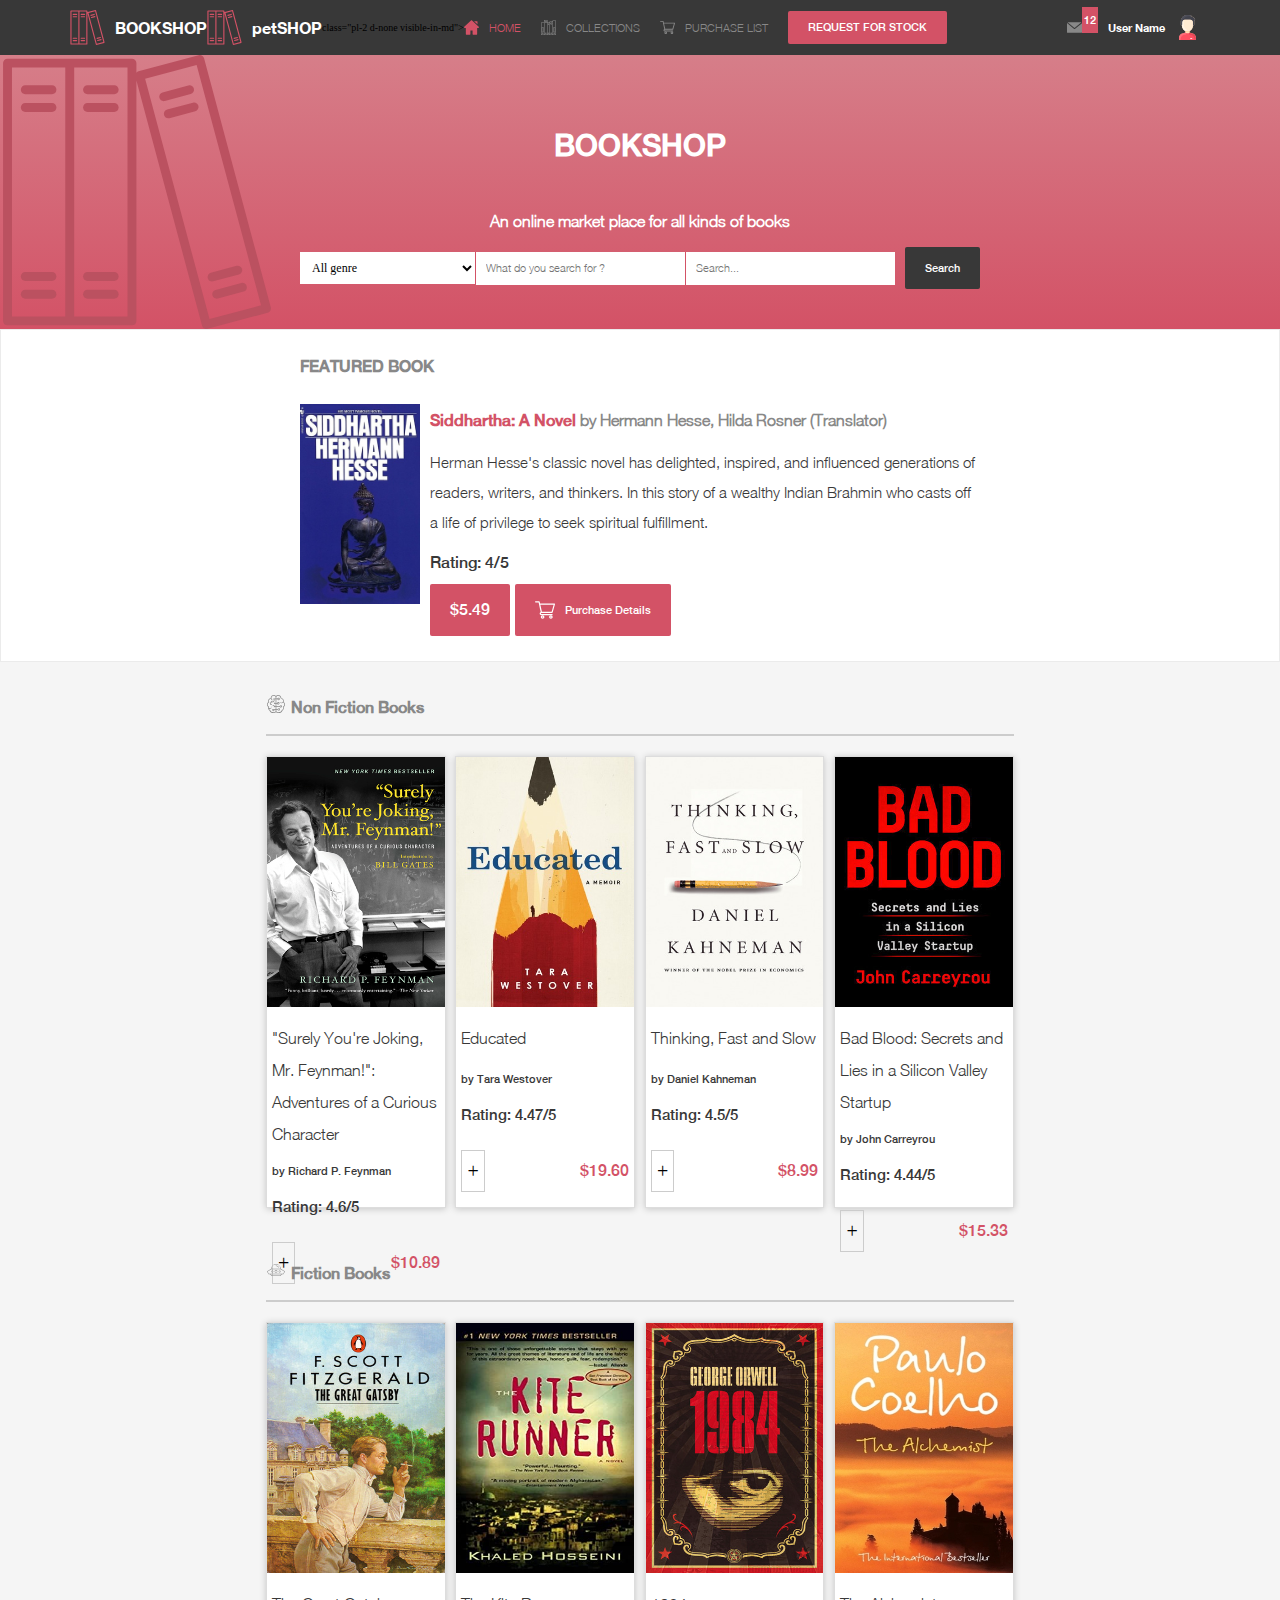
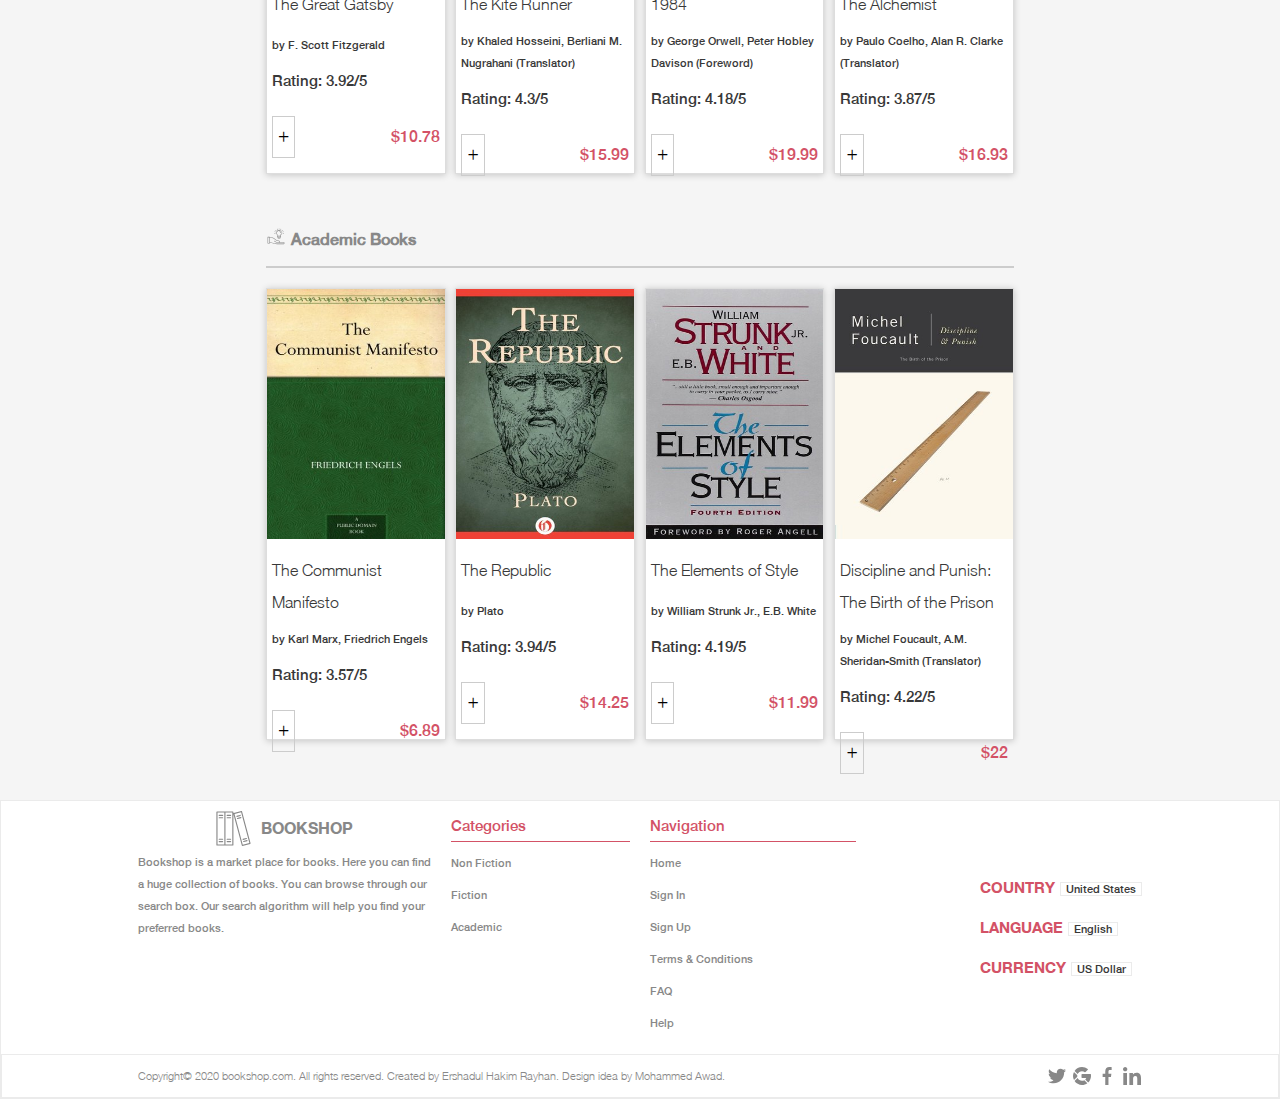
<file: index.html>
<!DOCTYPE html>
<html lang="en">

<head>
    <meta charset="UTF-8">
    <meta name="viewport" content="width=device-width, initial-scale=1.0">
    <title>Flipkart</title>
    <link rel="stylesheet" href="css/normalize.css">
    <link rel="stylesheet" href="css/style.css">
</head>

<body>
    <header>
        <nav class="bg-color-3 d-flex justify-around p-1">
            <ul class="list-style-none d-flex align-center justify-center">
                <li>
                    <a href="/index.html" class="image-highlight">
                        <img src="./assets/images/book.svg" alt="bookshop-logo">
                        <span class="color-white font-style-3 font-size-md pl-1">BOOKSHOP</span>
                    </a>
                </li>
                <li>
                    <a href="/index.html" class="image-highlight">
                        <img src="./assets/images/book.svg" alt="bookshop-logo">
                        <span class="color-white font-style-3 font-size-md pl-1">petSHOP</span>
                    </a>
                </li>
                </li> class="pl-2 d-none visible-in-md">
                    <a href="index.html">
                        <img src="./assets/images/home-run.svg" alt="home-logo" class="navbar-icon">
                        <span class="color-1 font-style-1 font-size-sm pl-1 white-highlight">HOME</span>
                    </a>
                </li>
                <li class="pl-2 d-none visible-in-md">
                    <a href="#">
                        <img src="./assets/images/bookshelf.svg" alt="collection-logo" class="navbar-icon">
                        <span class="color-2 font-style-1 font-size-sm pl-1 white-highlight">COLLECTIONS</span>
                    </a>
                </li>
                <li class="pl-2">
                    <a href="#">
                        <img src="./assets/images/supermarket.svg" alt="cart-logo" class="navbar-icon">
                        <span
                            class="color-2 font-style-1 font-size-sm pl-1 white-highlight d-none visible-in-md">PURCHASE
                            LIST</span>
                    </a>
                </li>
                <li class="pl-2">
                    <button type="button"
                        class="d-none stock-btn default-btn font-size-sm font-style-2 bg-color-1">REQUEST
                        FOR STOCK</button>
                </li>
            </ul>

            <ul class="list-style-none d-flex justify-around align-center user-info">
                <li class="d-none visible-in-lg">
                    <a href="#" class="image-highlight">
                        <img src="./assets/images/mail.svg" alt="mail-icon" class="navbar-icon">
                        <span
                            class="d-inline-block bg-color-1 mail-notification font-size-sm font-style-2 color-white">12</span>
                    </a>
                </li>
                <li class="d-none visible-in-lg">
                    <a href="#">
                        <span class="color-white font-style-3 font-size-sm pl-1 gray-highlight">User Name</span>
                    </a>
                </li>
                <li>
                    <a href="#">
                        <img src="./assets/images/person.svg" alt="user-img" class="image-highlight pl-1">
                    </a>
                </li>
                <li class="pl-1">
                    <a href="search.html" class="search-btn default-btn font-size-sm font-style-2 bg-color-1">Search</a>
                </li>
            </ul>
        </nav>

        <section class="hero-section d-none flex-column align-center justify-center p-3">
            <h1 class="hero-title font-style-2 color-white p-1">BOOKSHOP</h1>
            <h4 class="font-style-1 color-white font-size-md">An online market place for all kinds of books</h4>
            <form action="#" class="hero-form p-1 d-flex align-center">
                <select name="genre" class="genre-selector border-0 bg-white border-right flex-grow-1 pointer">
                    <option value="all" class="genre-selector">All genre</option>
                    <option value="non-fiction" class="genre-selector">Non Fiction</option>
                    <option value="fiction" class="genre-selector">Fiction</option>
                    <option value="academic" class="genre-selector">Academic</option>
                </select>
                <input type="text" placeholder="What do you search for ?"
                    class="p-1 border-0 font-style-1 font-size-sm border-right flex-grow-1 pointer">
                <input type="text" placeholder="Search..." class="p-1 border-0 font-style-1 font-size-sm flex-grow-1 pointer">
                <a href="search.html" class="default-btn font-size-sm font-style-2 bg-color-3 ml-1">Search</a>
            </form>
        </section>
    </header>

    <main class="pb-4">
        <!-- Featured Book -->
        <div class="bg-white border">
            <section class="featured-book mx-auto p-1">
                <h1 class="font-style-2 font-size-md color-2 black-highlight pointer">FEATURED BOOK</h1>
                <article class="d-flex justify-between py-1">
                    <img src="assets/images/siddhartha.jpg" alt="siddhartha" class="d-block h-200">
                    <div class="ml-1 d-flex flex-column justify-between">
                        <h4 class="font-style-2 font-size-md color-1 pointer black-highlight">Siddhartha: A Novel <span
                                class="font-style-1 font-size-md color-2 black-highlight">by Hermann Hesse, Hilda Rosner
                                (Translator)</span>
                        </h4>
                        <p class="font-style-1 font-size-s color-3 py-1 d-none visible-in-sm gray-highlight pointer">
                            Herman Hesse's classic novel
                            has delighted, inspired, and influenced generations of readers,
                            writers, and thinkers. In this story of a wealthy Indian Brahmin who casts off a life of
                            privilege to seek spiritual fulfillment.</p>
                        <p class="font-size-md font-style-2 color-3 gray-highlight pointer">Rating: 4/5</p>
                        <div class="d-flex flex-column purchase-details-container">
                            <a href="#" class="default-btn font-size-md font-style-2 bg-color-1 mr-half my-half">$5.49</a>
                            <a href="#" class="default-btn font-size-sm font-style-2 bg-color-1 mr-half my-half"><img
                                    src="./assets/images/supermarket-white.svg" alt="cart-logo-2"><span
                                    class="pl-1">Purchase
                                    Details</span></a>
                        </div>
                    </div>
                </article>
            </section>
        </div>

        <!-- Non Fiction Books -->
        <section class="book-genre-container mx-auto p-1">
            <h4 class="font-style-2 font-size-md color-2  border-bottom my-1 py-1 black-highlight pointer"><img
                    src="assets/images/ai.svg" alt="non-fiction" class="category-heading-icons mr-half">Non Fiction
                Books</h4>
            <section class="book-cards-container d-flex flex-wrap justify-between">
                <h2 class="d-none">This is hidden</h2>
                <article class="book-card bg-white my-1">
                    <h2 class="d-none">This is hidden</h2>
                    <img src="./assets/images/non-fiction-img-1.jpg" alt="non-fiction-img-1"
                        class="book-card-img d-block">
                    <div class="p-half pointer d-flex flex-column justify-between h-200">
                        <p class="font-style-1 font-size-md color-3 py-1 gray-highlight">"Surely You're Joking, Mr.
                            Feynman!": Adventures of a Curious Character</p>
                        <div>
                            <p class="font-size-sm font-style-2 color-3 gray-highlight">by Richard P. Feynman</p>
                            <p class="font-size-s font-style-2 color-3  py-1 gray-highlight">Rating: 4.6/5</p>
                            <p class="py-1 d-flex justify-between align-center">
                                <span class="add-to-cart font-size-lg px-half  gray-highlight">+</span>
                                <span class="font-size-md color-1 font-style-2 gray-highlight">$10.89</span>
                            </p>
                        </div>
                    </div>
                </article>
                <article class="book-card bg-white my-1">
                    <h2 class="d-none">This is hidden</h2>
                    <img src="./assets/images/non-fiction-img-2.jpg" alt="non-fiction-img-1"
                        class="book-card-img d-block">
                    <div class="p-half pointer d-flex flex-column justify-between h-200">
                        <p class="font-style-1 font-size-md color-3 py-1 gray-highlight">Educated</p>
                        <div>
                            <p class="font-size-sm font-style-2 color-3 gray-highlight">by Tara Westover</p>
                            <p class="font-size-s font-style-2 color-3  py-1 gray-highlight">Rating: 4.47/5</p>
                            <p class="py-1 d-flex justify-between align-center">
                                <span class="add-to-cart font-size-lg px-half  gray-highlight">+</span>
                                <span class="font-size-md color-1 font-style-2 gray-highlight">$19.60</span>
                            </p>
                        </div>
                    </div>
                </article>
                <article class="book-card bg-white my-1">
                    <h2 class="d-none">This is hidden</h2>
                    <img src="./assets/images/non-fiction-img-3.jpg" alt="non-fiction-img-1"
                        class="book-card-img d-block">
                    <div class="p-half pointer d-flex flex-column justify-between h-200">
                        <p class="font-style-1 font-size-md color-3 py-1 gray-highlight">Thinking, Fast and Slow</p>
                        <div>
                            <p class="font-size-sm font-style-2 color-3 gray-highlight">by Daniel Kahneman</p>
                            <p class="font-size-s font-style-2 color-3  py-1 gray-highlight">Rating: 4.5/5</p>
                            <p class="py-1 d-flex justify-between align-center">
                                <span class="add-to-cart font-size-lg px-half  gray-highlight">+</span>
                                <span class="font-size-md color-1 font-style-2 gray-highlight">$8.99</span>
                            </p>
                        </div>
                    </div>
                </article>
                <article class="book-card bg-white my-1">
                    <h2 class="d-none">This is hidden</h2>
                    <img src="./assets/images/non-fiction-img-4.jpg" alt="non-fiction-img-1"
                        class="book-card-img d-block">
                    <div class="p-half pointer d-flex flex-column justify-between h-200">
                        <p class="font-style-1 font-size-md color-3 py-1 gray-highlight">Bad Blood: Secrets and Lies in
                            a Silicon Valley Startup</p>
                        <div>
                            <p class="font-size-sm font-style-2 color-3 gray-highlight">by John Carreyrou</p>
                            <p class="font-size-s font-style-2 color-3  py-1 gray-highlight">Rating: 4.44/5</p>
                            <p class="py-1 d-flex justify-between align-center">
                                <span class="add-to-cart font-size-lg px-half  gray-highlight">+</span>
                                <span class="font-size-md color-1 font-style-2 gray-highlight">$15.33</span>
                            </p>
                        </div>
                    </div>
                </article>
            </section>
        </section>

        <!-- Fiction Books-->
        <section class="book-genre-container mx-auto p-1">
            <h1 class="font-style-2 font-size-md color-2  border-bottom my-1 py-1 black-highlight pointer"><img
                    src="assets/images/fiction.svg" alt="fiction" class="category-heading-icons mr-half">Fiction
                Books</h1>
            <section class="book-cards-container d-flex flex-wrap justify-between">
                <h2 class="d-none">This is hidden</h2>
                <article class="book-card bg-white my-1">
                    <h2 class="d-none">This is hidden</h2>
                    <img src="./assets/images/fiction-img-1.jpg" alt="fiction-img-1" class="book-card-img d-block">
                    <div class="p-half pointer d-flex flex-column justify-between h-200">
                        <p class="font-style-1 font-size-md color-3 py-1 gray-highlight">The Great Gatsby</p>
                        <div>
                            <p class="font-size-sm font-style-2 color-3 gray-highlight">by F. Scott Fitzgerald</p>
                            <p class="font-size-s font-style-2 color-3  py-1 gray-highlight">Rating: 3.92/5</p>
                            <p class="py-1 d-flex justify-between align-center">
                                <span class="add-to-cart font-size-lg px-half  gray-highlight">+</span>
                                <span class="font-size-md color-1 font-style-2 gray-highlight">$10.78</span>
                            </p>
                        </div>
                    </div>
                </article>
                <article class="book-card bg-white my-1">
                    <h2 class="d-none">This is hidden</h2>
                    <img src="./assets/images/fiction-img-2.jpg" alt="fiction-img-2" class="book-card-img d-block">
                    <div class="p-half pointer d-flex flex-column justify-between h-200">
                        <p class="font-style-1 font-size-md color-3 py-1 gray-highlight">The Kite Runner</p>
                        <div>
                            <p class="font-size-sm font-style-2 color-3 gray-highlight">by Khaled Hosseini, Berliani M.
                                Nugrahani (Translator)</p>
                            <p class="font-size-s font-style-2 color-3  py-1 gray-highlight">Rating: 4.3/5</p>
                            <p class="py-1 d-flex justify-between align-center">
                                <span class="add-to-cart font-size-lg px-half  gray-highlight">+</span>
                                <span class="font-size-md color-1 font-style-2 gray-highlight">$15.99</span>
                            </p>
                        </div>
                    </div>
                </article>
                <article class="book-card bg-white my-1">
                    <h2 class="d-none">This is hidden</h2>
                    <img src="./assets/images/fiction-img-3.jpg" alt="fiction-img-3" class="book-card-img d-block">
                    <div class="p-half pointer d-flex flex-column justify-between h-200">
                        <p class="font-style-1 font-size-md color-3 py-1 gray-highlight">1984</p>
                        <div>
                            <p class="font-size-sm font-style-2 color-3 gray-highlight">by George Orwell, Peter Hobley
                                Davison (Foreword)</p>
                            <p class="font-size-s font-style-2 color-3  py-1 gray-highlight">Rating: 4.18/5</p>
                            <p class="py-1 d-flex justify-between align-center">
                                <span class="add-to-cart font-size-lg px-half  gray-highlight">+</span>
                                <span class="font-size-md color-1 font-style-2 gray-highlight">$19.99</span>
                            </p>
                        </div>
                    </div>
                </article>
                <article class="book-card bg-white my-1">
                    <h2 class="d-none">This is hidden</h2>
                    <img src="./assets/images/fiction-img-4.jpg" alt="fiction-img-4" class="book-card-img d-block">
                    <div class="p-half pointer d-flex flex-column justify-between h-200">
                        <p class="font-style-1 font-size-md color-3 py-1 gray-highlight">The Alchemist</p>
                        <div>
                            <p class="font-size-sm font-style-2 color-3 gray-highlight">by Paulo Coelho, Alan R. Clarke
                                (Translator)</p>
                            <p class="font-size-s font-style-2 color-3  py-1 gray-highlight">Rating: 3.87/5</p>
                            <p class="py-1 d-flex justify-between align-center">
                                <span class="add-to-cart font-size-lg px-half  gray-highlight">+</span>
                                <span class="font-size-md color-1 font-style-2 gray-highlight">$16.93</span>
                            </p>
                        </div>
                    </div>
                </article>
            </section>
        </section>

        <!-- Academic Books -->
        <section class="book-genre-container mx-auto p-1">
            <h1 class="font-style-2 font-size-md color-2  border-bottom my-1 py-1 black-highlight pointer"><img
                    src="assets/images/opportunity.svg" alt="academic" class="category-heading-icons mr-half">Academic
                Books</h1>
            <section class="book-cards-container d-flex flex-wrap justify-between">
                <h2 class="d-none">This is hidden</h2>
                <article class="book-card bg-white my-1">
                    <h2 class="d-none">This is hidden</h2>
                    <img src="./assets/images/academic-img-1.jpg" alt="academic-img-1" class="book-card-img d-block">
                    <div class="p-half pointer d-flex flex-column justify-between h-200">
                        <p class="font-style-1 font-size-md color-3 py-1 gray-highlight">The Communist Manifesto</p>
                        <div>
                            <p class="font-size-sm font-style-2 color-3 gray-highlight">by Karl Marx, Friedrich Engels
                            </p>
                            <p class="font-size-s font-style-2 color-3  py-1 gray-highlight">Rating: 3.57/5</p>
                            <p class="py-1 d-flex justify-between align-center">
                                <span class="add-to-cart font-size-lg px-half  gray-highlight">+</span>
                                <span class="font-size-md color-1 font-style-2 gray-highlight">$6.89</span>
                            </p>
                        </div>
                    </div>
                </article>
                <article class="book-card bg-white my-1">
                    <h2 class="d-none">This is hidden</h2>
                    <img src="./assets/images/academic-img-2.jpg" alt="academic-img-2" class="book-card-img d-block">
                    <div class="p-half pointer d-flex flex-column justify-between h-200">
                        <p class="font-style-1 font-size-md color-3 py-1 gray-highlight">The Republic</p>
                        <div>
                            <p class="font-size-sm font-style-2 color-3 gray-highlight">by Plato</p>
                            <p class="font-size-s font-style-2 color-3  py-1 gray-highlight">Rating: 3.94/5</p>
                            <p class="py-1 d-flex justify-between align-center">
                                <span class="add-to-cart font-size-lg px-half  gray-highlight">+</span>
                                <span class="font-size-md color-1 font-style-2 gray-highlight">$14.25</span>
                            </p>
                        </div>
                    </div>
                </article>
                <article class="book-card bg-white my-1">
                    <h2 class="d-none">This is hidden</h2>
                    <img src="./assets/images/academic-img-3.jpg" alt="academic-img-3" class="book-card-img d-block">
                    <div class="p-half pointer d-flex flex-column justify-between h-200">
                        <p class="font-style-1 font-size-md color-3 py-1 gray-highlight">The Elements of Style</p>
                        <div>
                            <p class="font-size-sm font-style-2 color-3 gray-highlight">by William Strunk Jr., E.B.
                                White</p>
                            <p class="font-size-s font-style-2 color-3  py-1 gray-highlight">Rating: 4.19/5</p>
                            <p class="py-1 d-flex justify-between align-center">
                                <span class="add-to-cart font-size-lg px-half  gray-highlight">+</span>
                                <span class="font-size-md color-1 font-style-2 gray-highlight">$11.99</span>
                            </p>
                        </div>
                    </div>
                </article>
                <article class="book-card bg-white my-1">
                    <h2 class="d-none">This is hidden</h2>
                    <img src="./assets/images/academic-img-4.jpg" alt="academic-img-4" class="book-card-img d-block">
                    <div class="p-half pointer d-flex flex-column justify-between h-200">
                        <p class="font-style-1 font-size-md color-3 py-1 gray-highlight">Discipline and Punish: The
                            Birth of the Prison</p>
                        <div>
                            <p class="font-size-sm font-style-2 color-3 gray-highlight">by Michel Foucault, A.M.
                                Sheridan-Smith (Translator)</p>
                            <p class="font-size-s font-style-2 color-3  py-1 gray-highlight">Rating: 4.22/5</p>
                            <p class="py-1 d-flex justify-between align-center">
                                <span class="add-to-cart font-size-lg px-half  gray-highlight">+</span>
                                <span class="font-size-md color-1 font-style-2 gray-highlight">$22</span>
                            </p>
                        </div>
                    </div>
                </article>
            </section>
        </section>
    </main>

    <footer class="bg-white border">
        <section class="d-flex flex-wrap justify-around footer-links-container mx-auto">
            <h2 class="d-none">This is hidden</h2>
            <div class="p-1">
                <div class="d-flex justify-center align-center">
                    <img src="./assets/images/book-gray.svg" alt="bookshop-logo">
                    <span class="color-2 font-style-3 font-size-md pl-1">BOOKSHOP</span>
                </div>
                <p class="font-style-2 color-2 font-size-sm py-half">
                    Bookshop is a market place for books. Here you can find<br>
                    a huge collection of books. You can browse through our<br>
                    search box. Our search algorithm will help you find your<br>
                    preferred books. </p>
            </div>

            <div class="flex-grow-1 p-1">
                <p class="font-style-2 color-1 font-size-s  border-bottom-2">Categories</p>
                <ul class="list-style-none py-half">
                    <li class="font-style-2 color-2 font-size-sm underline pointer py-half">Non Fiction</li>
                    <li class="font-style-2 color-2 font-size-sm underline pointer py-half">Fiction</li>
                    <li class="font-style-2 color-2 font-size-sm underline pointer py-half">Academic</li>
                </ul>
            </div>

            <div class="flex-grow-1 p-1">
                <p class="font-style-2 color-1 font-size-s  border-bottom-2">Navigation</p>
                <ul class="list-style-none py-half">
                    <li class="font-style-2 color-2 font-size-sm underline pointer py-half">Home</li>
                    <li class="font-style-2 color-2 font-size-sm underline pointer py-half">Sign In</li>
                    <li class="font-style-2 color-2 font-size-sm underline pointer py-half">Sign Up</li>
                    <li class="font-style-2 color-2 font-size-sm underline pointer py-half">Terms & Conditions</li>
                    <li class="font-style-2 color-2 font-size-sm underline pointer py-half">FAQ</li>
                    <li class="font-style-2 color-2 font-size-sm underline pointer py-half">Help</li>
                </ul>
            </div>
            <div class="flex-grow-1 d-flex flex-column p-1 location-info">
                <ul class="list-style-none">
                    <li class="font-style-3 color-1 font-size-s py-half">COUNTRY<span
                            class="font-style-2 color-3 font-size-sm border px-half ml-half pointer">United States</span></li>
                   <li class="font-style-3 color-1 font-size-s  py-half">LANGUAGE<span
                            class="font-style-2 color-3 font-size-sm border px-half ml-half pointer">English</span></li>
                    <li class="font-style-3 color-1 font-size-s  py-half">CURRENCY<span
                            class="font-style-2 color-3 font-size-sm border px-half ml-half pointer">US Dollar</span></li>
                </ul>
            </div>
        </section>
        <section class="border">
            <h2 class="d-none">This is hidden</h2>
            <div class="copyright-section p-1 mx-auto d-flex justify-between align-center">
                <p class="font-size-sm font-style-1 color-2">Copyright&copy; 2020 bookshop.com. All rights reserved. Created by Ershadul Hakim Rayhan. Design idea by Mohammed Awad.</p>
                <ul class="list-style-none d-flex">
                    <li><img src="./assets/images/twitter.svg" alt="twitter-logo" class="d-block category-heading-icons pointer ml-half"></li>
                    <li><img src="./assets/images/google.svg" alt="google-logo" class="d-block category-heading-icons pointer ml-half"></li>
                    <li><img src="./assets/images/facebook.svg" alt="facebook-logo" class="d-block category-heading-icons pointer ml-half"></li>
                    <li><img src="./assets/images/linkedin.svg" alt="linkedin-logo" class="d-block category-heading-icons pointer ml-half"></li>
                </ul>
            </div>
        </section>
    </footer>
</body>

</html>
</file>
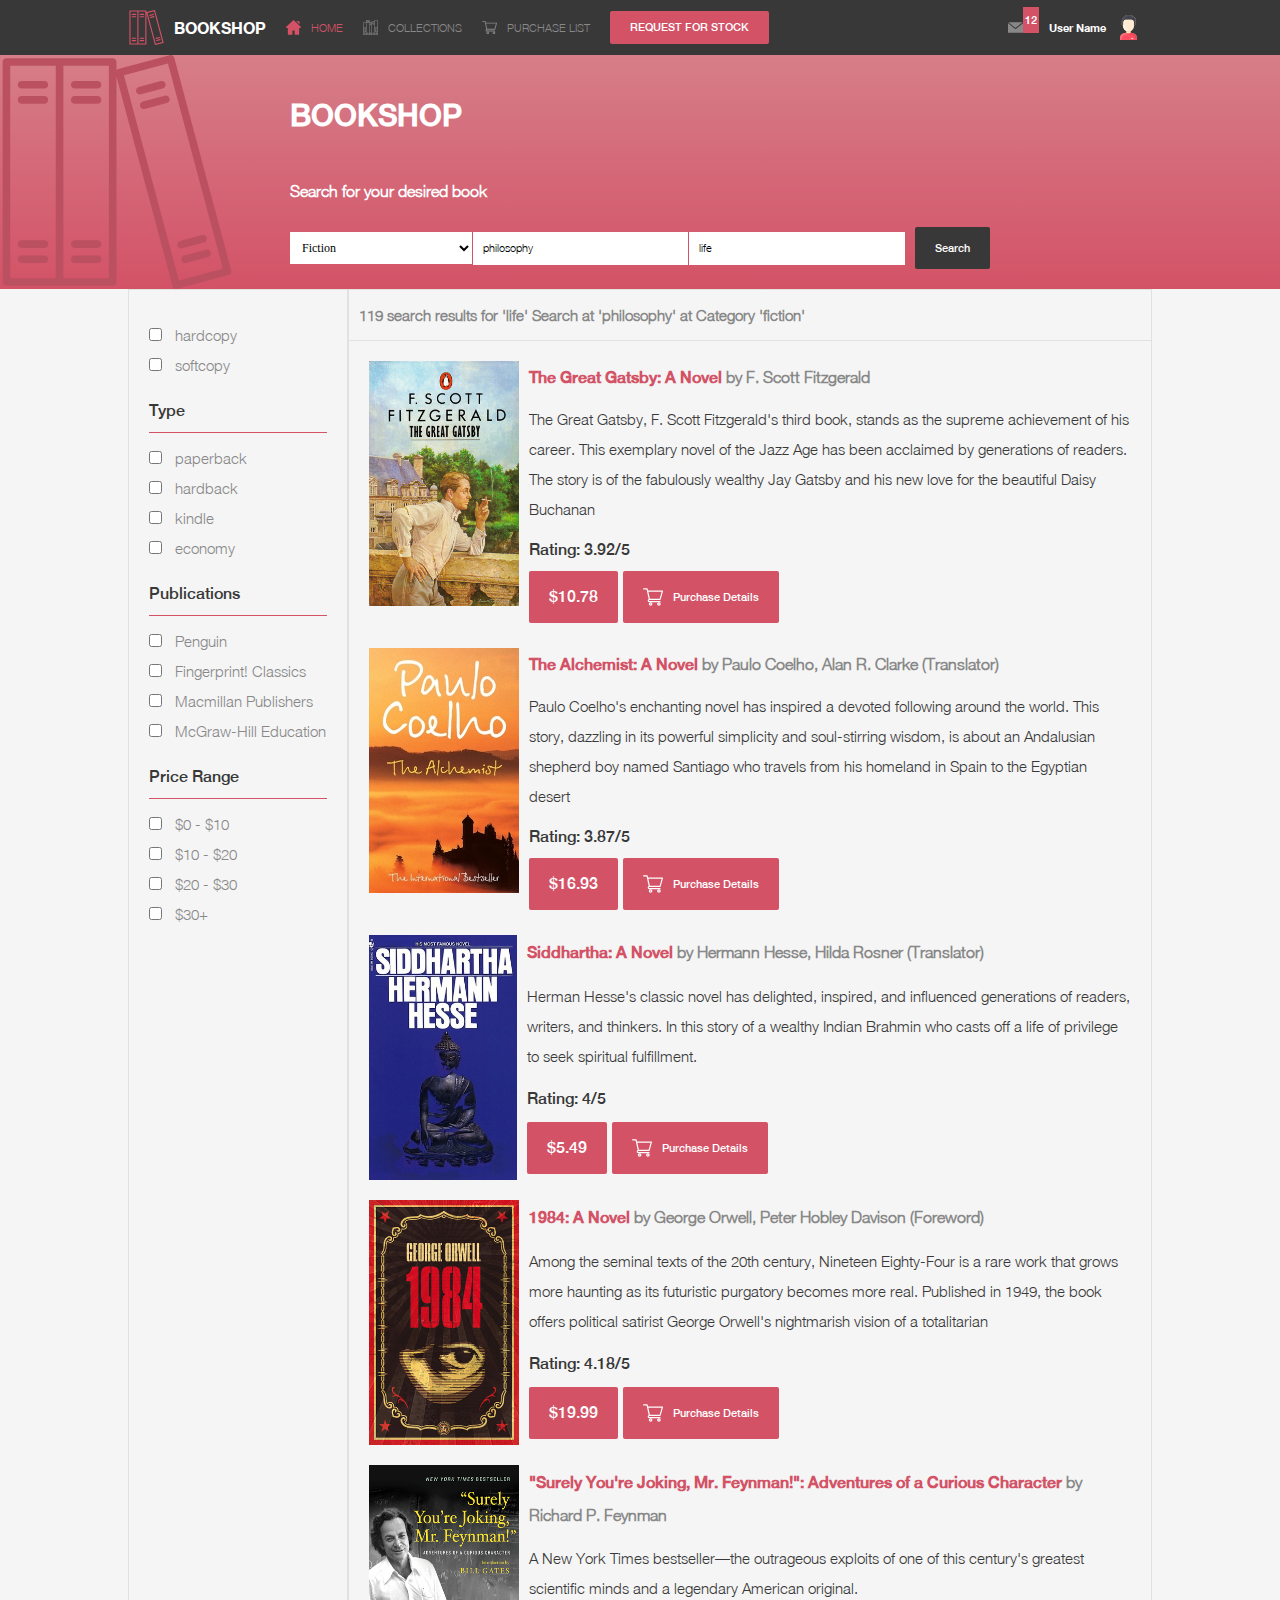
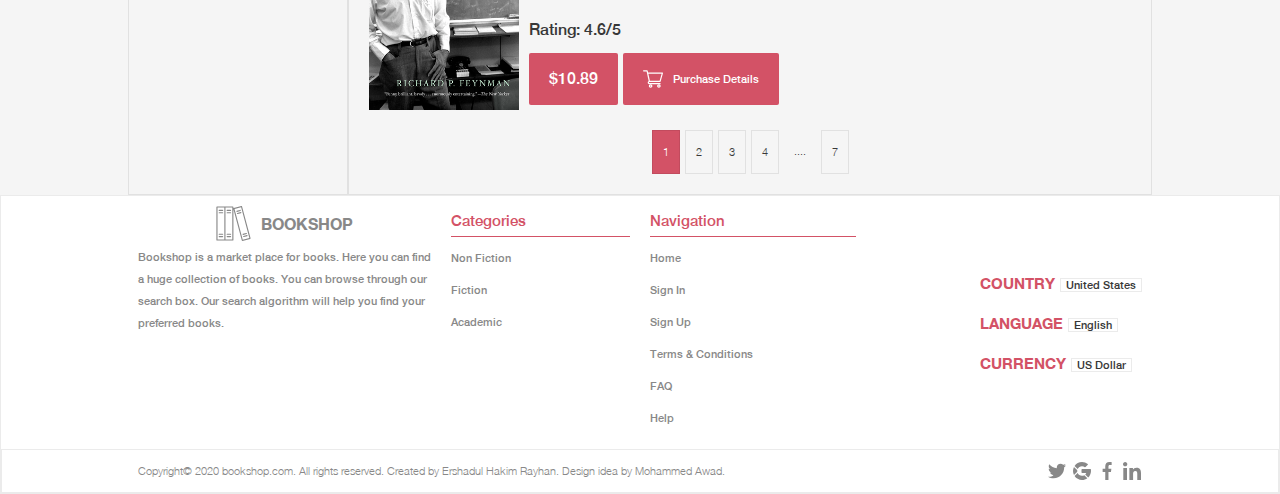
<file: search.html>
<!DOCTYPE html>
<html lang="en">

<head>
    <meta charset="UTF-8">
    <meta name="viewport" content="width=device-width, initial-scale=1.0">
    <title>Search results</title>
    <link rel="stylesheet" href="css/normalize.css">
    <link rel="stylesheet" href="css/style.css">
</head>

<body>
    <header>
        <nav class="bg-color-3 d-flex justify-around p-1">
            <ul class="list-style-none d-flex align-center justify-center">
                <li>
                    <a href="/index.html" class="image-highlight">
                        <img src="./assets/images/book.svg" alt="bookshop-logo">
                        <span class="color-white font-style-3 font-size-md pl-1">BOOKSHOP</span>
                    </a>
                </li>
                <li class="pl-2 d-none visible-in-md">
                    <a href="index.html">
                        <img src="./assets/images/home-run.svg" alt="home-logo" class="navbar-icon">
                        <span class="color-1 font-style-1 font-size-sm pl-1 white-highlight">HOME</span>
                    </a>
                </li>
                <li class="pl-2 d-none visible-in-md">
                    <a href="#">
                        <img src="./assets/images/bookshelf.svg" alt="collection-logo" class="navbar-icon">
                        <span class="color-2 font-style-1 font-size-sm pl-1 white-highlight">COLLECTIONS</span>
                    </a>
                </li>
                <li class="pl-2">
                    <a href="#">
                        <img src="./assets/images/supermarket.svg" alt="cart-logo" class="navbar-icon">
                        <span
                            class="color-2 font-style-1 font-size-sm pl-1 white-highlight d-none visible-in-md">PURCHASE
                            LIST</span>
                    </a>
                </li>
                <li class="pl-2">
                    <button type="button"
                        class="d-none stock-btn default-btn font-size-sm font-style-2 bg-color-1">REQUEST
                        FOR STOCK</button>
                </li>
            </ul>

            <ul class="list-style-none d-flex justify-around align-center user-info">
                <li class="d-none visible-in-lg">
                    <a href="#" class="image-highlight">
                        <img src="./assets/images/mail.svg" alt="mail-icon" class="navbar-icon">
                        <span
                            class="d-inline-block bg-color-1 mail-notification font-size-sm font-style-2 color-white">12</span>
                    </a>
                </li>
                <li class="d-none visible-in-lg">
                    <a href="#">
                        <span class="color-white font-style-3 font-size-sm pl-1 gray-highlight">User Name</span>
                    </a>
                </li>
                <li>
                    <a href="#">
                        <img src="./assets/images/person.svg" alt="user-img" class="image-highlight pl-1">
                    </a>
                </li>
                <li class="pl-1">
                    <a href="search.html" class="search-btn default-btn font-size-sm font-style-2 bg-color-1">Search</a>
                </li>
            </ul>
        </nav>

        <section class="hero-section d-none flex-column p-1">
            <h2 class="d-none">This is added to remove validators errors.</h2>
            <div class="mx-auto">
                <h1 class="hero-title font-style-2 color-white">BOOKSHOP</h1>
                <h4 class="font-style-1 color-white font-size-md py-1">Search for your desired book</h4>
                <form action="#" class="hero-form d-flex align-center py-1">
                    <select name="genre" class="genre-selector border-0 bg-white border-right flex-grow-1 pointer">
                        <option value="all" class="genre-selector">All genre</option>
                        <option value="non-fiction" class="genre-selector">Non Fiction</option>
                        <option value="fiction" class="genre-selector" selected>Fiction</option>
                        <option value="academic" class="genre-selector">Academic</option>
                    </select>
                    <input type="text" placeholder="What do you search for ?" value="philosophy"
                        class="p-1 border-0 font-style-1 font-size-sm border-right flex-grow-1 pointer">
                    <input type="text" value="life" placeholder="Search..."
                        class="p-1 border-0 font-style-1 font-size-sm flex-grow-1 pointer">
                    <a href="search.html" class="default-btn font-size-sm font-style-2 bg-color-3 ml-1">Search</a>
                </form>
            </div>
        </section>
    </header>

    <main class="filter-search-container d-flex mx-auto">
        <!-- Search Filter -->
        <aside class="filter-container d-none visible-in-lg border p-2 flex-grow-1">
            <form action="#" class="py-1">
                <input id="hardcopy" type="checkbox" name="hardcopy" value="hardcopy">
                <label for="hardcopy" class="font-style-1 font-size-s color-2 pl-1">hardcopy</label><br>
                <input id="softcopy" type="checkbox" name="softcopy" value="softcopy">
                <label for="softcopy" class="font-style-1 font-size-s color-2 pl-1">softcopy</label><br>
            </form>
            <p class="font-style-2 font-size-md color-3 py-half border-bottom-2">Type</p>
            <form action="#" class="py-1">
                <input id="paperback" type="checkbox" name="paperback" value="paperback">
                <label for="paperback" class="font-style-1 font-size-s color-2 pl-1">paperback</label><br>
                <input id="hardback" type="checkbox" name="hardback" value="hardback">
                <label for="hardback" class="font-style-1 font-size-s color-2 pl-1">hardback</label><br>
                <input id="kindle" type="checkbox" name="kindle" value="kindle">
                <label for="kindle" class="font-style-1 font-size-s color-2 pl-1">kindle</label><br>
                <input id="economy" type="checkbox" name="economy" value="economy">
                <label for="economy" class="font-style-1 font-size-s color-2 pl-1">economy</label>
            </form>
            <p class="font-style-2 font-size-md color-3 py-half border-bottom-2">Publications</p>
            <form action="#" class="py-1">
                <input id="Penguin" type="checkbox" name="Penguin" value="Penguin">
                <label for="Penguin" class="font-style-1 font-size-s color-2 pl-1">Penguin</label><br>
                <input id="FingerprintClassics" type="checkbox" name="Fingerprint! Classics" value="Fingerprint! Classics">
                <label for="FingerprintClassics" class="font-style-1 font-size-s color-2 pl-1">Fingerprint!
                    Classics</label><br>
                <input id="MacmillanPublishers" type="checkbox" name="Macmillan Publishers" value="Macmillan Publishers">
                <label for="MacmillanPublishers" class="font-style-1 font-size-s color-2 pl-1">Macmillan
                    Publishers</label><br>
                <input id="McGraw-HillEducation" type="checkbox" name="McGraw-Hill Education" value="McGraw-Hill Education">
                <label for="McGraw-HillEducation" class="font-style-1 font-size-s color-2 pl-1">McGraw-Hill
                    Education</label>
            </form>
            <p class="font-style-2 font-size-md color-3 py-half border-bottom-2">Price Range</p>
            <form action="#" class="py-1">
                <input id="$0-$10" type="checkbox" name="$0 - $10" value="$0 - $10">
                <label for="$0-$10" class="font-style-1 font-size-s color-2 pl-1">$0 - $10</label><br>
                <input id="$10-$20" type="checkbox" name="$10 - $20" value="$10 - $20">
                <label for="$10-$20" class="font-style-1 font-size-s color-2 pl-1">$10 - $20</label><br>
                <input id="$20-$30" type="checkbox" name="$20 - $30" value="$20 - $30">
                <label for="$20-$30" class="font-style-1 font-size-s color-2 pl-1">$20 - $30</label><br>
                <input id="$30+" type="checkbox" name="$30+" value="$30+">
                <label for="$30+" class="font-style-1 font-size-s color-2 pl-1">$30+</label>
            </form>
        </aside>
        <!-- Search Results -->
        <section class="border">
            <h3 class="font-style-1 font-size-s color-2 p-1 border-bottom-3">119 search results for 'life' Search at
                'philosophy' at
                Category 'fiction'</h3>
            <section class="p-1 d-flex flex-column align-center">
                <h2 class="d-none">This is hidden</h2>
                <article class="d-flex justify-between p-1">
                    <img src="assets/images/fiction-img-1.jpg" alt="siddhartha" class="d-block search-images">
                    <div class="ml-1 d-flex flex-column justify-around">
                        <h4 class="font-style-2 font-size-md color-1 pointer black-highlight">The Great Gatsby: A Novel
                            <span class="font-style-1 font-size-md color-2 black-highlight">by F. Scott
                                Fitzgerald</span>
                        </h4>
                        <p class="font-style-1 font-size-s color-3 py-1 d-none visible-in-sm gray-highlight pointer">
                            The Great Gatsby, F. Scott Fitzgerald's third book, stands as the supreme achievement of his
                            career. This exemplary novel of the Jazz Age has been acclaimed by generations of readers.
                            The story is of the fabulously wealthy Jay Gatsby and his new love for the beautiful Daisy
                            Buchanan</p>
                        <p class="font-size-md font-style-2 color-3 gray-highlight pointer">Rating: 3.92/5</p>
                        <div class="d-flex flex-column purchase-details-container">
                            <a href="#"
                                class="default-btn font-size-md font-style-2 bg-color-1 mr-half my-half">$10.78</a>
                            <a href="#" class="default-btn font-size-sm font-style-2 bg-color-1 mr-half my-half"><img
                                    src="./assets/images/supermarket-white.svg" alt="cart-logo-2"><span
                                    class="pl-1">Purchase
                                    Details</span></a>
                        </div>
                    </div>
                </article>

                <article class="d-flex justify-between p-1">
                    <img src="assets/images/fiction-img-4.jpg" alt="siddhartha" class="d-block search-images">
                    <div class="ml-1 d-flex flex-column justify-around">
                        <h4 class="font-style-2 font-size-md color-1 pointer black-highlight">The Alchemist: A Novel
                            <span class="font-style-1 font-size-md color-2 black-highlight">by Paulo Coelho, Alan R.
                                Clarke
                                (Translator)</span>
                        </h4>
                        <p class="font-style-1 font-size-s color-3 py-1 d-none visible-in-sm gray-highlight pointer">
                            Paulo Coelho's enchanting novel has inspired a devoted following around the world. This
                            story, dazzling in its powerful simplicity and soul-stirring wisdom, is about an Andalusian
                            shepherd boy named Santiago who travels from his homeland in Spain to the Egyptian desert
                        </p>
                        <p class="font-size-md font-style-2 color-3 gray-highlight pointer">Rating: 3.87/5</p>
                        <div class="d-flex flex-column purchase-details-container">
                            <a href="#"
                                class="default-btn font-size-md font-style-2 bg-color-1 mr-half my-half">$16.93</a>
                            <a href="#" class="default-btn font-size-sm font-style-2 bg-color-1 mr-half my-half"><img
                                    src="./assets/images/supermarket-white.svg" alt="cart-logo-2"><span
                                    class="pl-1">Purchase
                                    Details</span></a>
                        </div>
                    </div>
                </article>

                <article class="d-flex justify-between p-1">
                    <img src="assets/images/siddhartha.jpg" alt="siddhartha" class="d-block search-images">
                    <div class="ml-1 d-flex flex-column justify-around">
                        <h4 class="font-style-2 font-size-md color-1 pointer black-highlight">Siddhartha: A Novel
                            <span class="font-style-1 font-size-md color-2 black-highlight">by Hermann Hesse, Hilda
                                Rosner
                                (Translator)</span>
                        </h4>
                        <p class="font-style-1 font-size-s color-3 py-1 d-none visible-in-sm gray-highlight pointer">
                            Herman Hesse's classic novel
                            has delighted, inspired, and influenced generations of readers,
                            writers, and thinkers. In this story of a wealthy Indian Brahmin who casts off a life of
                            privilege to seek spiritual fulfillment.</p>
                        <p class="font-size-md font-style-2 color-3 gray-highlight pointer">Rating: 4/5</p>
                        <div class="d-flex flex-column purchase-details-container">
                            <a href="#"
                                class="default-btn font-size-md font-style-2 bg-color-1 mr-half my-half">$5.49</a>
                            <a href="#" class="default-btn font-size-sm font-style-2 bg-color-1 mr-half my-half"><img
                                    src="./assets/images/supermarket-white.svg" alt="cart-logo-2"><span
                                    class="pl-1">Purchase
                                    Details</span></a>
                        </div>
                    </div>
                </article>

                <article class="d-flex justify-between p-1">
                    <img src="assets/images/fiction-img-3.jpg" alt="siddhartha" class="d-block search-images">
                    <div class="ml-1  d-flex flex-column justify-around">
                        <h4 class="font-style-2 font-size-md color-1 pointer black-highlight">1984: A Novel
                            <span class="font-style-1 font-size-md color-2 black-highlight">by George Orwell, Peter
                                Hobley
                                Davison (Foreword)</span>
                        </h4>
                        <p class="font-style-1 font-size-s color-3 py-1 d-none visible-in-sm gray-highlight pointer">
                            Among the seminal texts of the 20th century, Nineteen Eighty-Four is a rare work that grows
                            more haunting as its futuristic purgatory becomes more real. Published in 1949, the book
                            offers political satirist George Orwell's nightmarish vision of a totalitarian</p>
                        <p class="font-size-md font-style-2 color-3 gray-highlight pointer">Rating: 4.18/5</p>
                        <div class="d-flex flex-column purchase-details-container">
                            <a href="#"
                                class="default-btn font-size-md font-style-2 bg-color-1 mr-half my-half">$19.99</a>
                            <a href="#" class="default-btn font-size-sm font-style-2 bg-color-1 mr-half my-half"><img
                                    src="./assets/images/supermarket-white.svg" alt="cart-logo-2"><span
                                    class="pl-1">Purchase
                                    Details</span></a>
                        </div>
                    </div>
                </article>

                <article class="d-flex justify-between p-1">
                    <img src="assets/images/non-fiction-img-1.jpg" alt="siddhartha" class="d-block search-images">
                    <div class="ml-1  d-flex flex-column justify-around">
                        <h4 class="font-style-2 font-size-md color-1 pointer black-highlight">"Surely You're Joking, Mr.
                            Feynman!": Adventures of a Curious Character
                            <span class="font-style-1 font-size-md color-2 black-highlight">by Richard P. Feynman</span>
                        </h4>
                        <p class="font-style-1 font-size-s color-3 py-1 d-none visible-in-sm gray-highlight pointer">
                            A New York Times bestseller—the outrageous exploits of one of this century's greatest
                            scientific minds and a legendary American original.</p>
                        <p class="font-size-md font-style-2 color-3 gray-highlight pointer">Rating: 4.6/5</p>
                        <div class="d-flex flex-column purchase-details-container">
                            <a href="#"
                                class="default-btn font-size-md font-style-2 bg-color-1 mr-half my-half">$10.89</a>
                            <a href="#" class="default-btn font-size-sm font-style-2 bg-color-1 mr-half my-half"><img
                                    src="./assets/images/supermarket-white.svg" alt="cart-logo-2"><span
                                    class="pl-1">Purchase
                                    Details</span></a>
                        </div>
                    </div>
                </article>
                <ul class="list-style-none d-flex my-1">
                    <li class="border bg-color-1 p-1 color-white font-style-1 font-size-sm gray-highlight pointer">1</li>
                    <li class="border p-1 color-3 font-style-1 font-size-sm ml-half gray-highlight pointer">2</li>
                    <li class="border p-1 color-3 font-style-1 font-size-sm ml-half gray-highlight pointer">3</li>
                    <li class="border p-1 color-3 font-style-1 font-size-sm ml-half gray-highlight pointer">4</li>
                    <li class="p-1 color-3 font-style-1 font-size-sm ml-half gray-highlight pointer">....</li>
                    <li class="border p-1 color-3 font-style-1 font-size-sm ml-half gray-highlight pointer">7</li>
                </ul>
            </section>
        </section>

    </main>

    <footer class="bg-white border">
        <section class="d-flex flex-wrap justify-around footer-links-container mx-auto">
            <h1 class="d-none">This is hidden</h1>
            <div class="p-1">
                <div class="d-flex justify-center align-center">
                    <img src="./assets/images/book-gray.svg" alt="bookshop-logo">
                    <span class="color-2 font-style-3 font-size-md pl-1">BOOKSHOP</span>
                </div>
                <p class="font-style-2 color-2 font-size-sm py-half">
                    Bookshop is a market place for books. Here you can find<br>
                    a huge collection of books. You can browse through our<br>
                    search box. Our search algorithm will help you find your<br>
                    preferred books. </p>
            </div>

            <div class="flex-grow-1 p-1">
                <p class="font-style-2 color-1 font-size-s  border-bottom-2">Categories</p>
                <ul class="list-style-none py-half">
                    <li class="font-style-2 color-2 font-size-sm underline pointer py-half">Non Fiction</li>
                    <li class="font-style-2 color-2 font-size-sm underline pointer py-half">Fiction</li>
                    <li class="font-style-2 color-2 font-size-sm underline pointer py-half">Academic</li>
                </ul>
            </div>

            <div class="flex-grow-1 p-1">
                <p class="font-style-2 color-1 font-size-s  border-bottom-2">Navigation</p>
                <ul class="list-style-none py-half">
                    <li class="font-style-2 color-2 font-size-sm underline pointer py-half"><a href="index.html" class="d-block">Home</a></li>
                    <li class="font-style-2 color-2 font-size-sm underline pointer py-half">Sign In</li>
                    <li class="font-style-2 color-2 font-size-sm underline pointer py-half">Sign Up</li>
                    <li class="font-style-2 color-2 font-size-sm underline pointer py-half">Terms & Conditions</li>
                    <li class="font-style-2 color-2 font-size-sm underline pointer py-half">FAQ</li>
                    <li class="font-style-2 color-2 font-size-sm underline pointer py-half">Help</li>
                </ul>
            </div>
            <div class="flex-grow-1 d-flex flex-column p-1 location-info">
                <ul class="list-style-none">
                    <li class="font-style-3 color-1 font-size-s py-half">COUNTRY<span
                            class="font-style-2 color-3 font-size-sm border px-half ml-half pointer">United
                            States</span></li>
                    <li class="font-style-3 color-1 font-size-s  py-half">LANGUAGE<span
                            class="font-style-2 color-3 font-size-sm border px-half ml-half pointer">English</span></li>
                    <li class="font-style-3 color-1 font-size-s  py-half">CURRENCY<span
                            class="font-style-2 color-3 font-size-sm border px-half ml-half pointer">US Dollar</span>
                    </li>
                </ul>
            </div>
        </section>
        <section class="border">
            <h1 class="d-none">This is hidden</h1>
            <div class="copyright-section p-1 mx-auto d-flex justify-between align-center">
                <p class="font-size-sm font-style-1 color-2">Copyright&copy; 2020 bookshop.com. All rights reserved.
                    Created by Ershadul Hakim Rayhan. Design idea by Mohammed Awad.</p>
                <ul class="list-style-none d-flex">
                    <li><img src="./assets/images/twitter.svg" alt="twitter-logo"
                            class="d-block category-heading-icons pointer ml-half"></li>
                    <li><img src="./assets/images/google.svg" alt="google-logo"
                            class="d-block category-heading-icons pointer ml-half"></li>
                    <li><img src="./assets/images/facebook.svg" alt="facebook-logo"
                            class="d-block category-heading-icons pointer ml-half"></li>
                    <li><img src="./assets/images/linkedin.svg" alt="linkedin-logo"
                            class="d-block category-heading-icons pointer ml-half"></li>
                </ul>
            </div>
        </section>
    </footer>
</body>

</html>
</file>
<file: css/style.css>
/* Variables */
:root {
  --color-1: #d35266;
  --color-2: #888;
  --color-3: #383838;
  --color-4: #d67e89;
}

/* Fonts */
@font-face {
  font-family: 'light';
  src: url("../assets/fonts/HelveticaNeue-Light.ttf");
}

@font-face {
  font-family: 'medium';
  src: url("../assets/fonts/HelveticaNeue-Medium.ttf");
}

@font-face {
  font-family: 'bold';
  src: url("../assets/fonts/HelveticaNeu-Bold.ttf");
}

/* General styles */

* {
  margin: 0;
  padding: 0;
  box-sizing: border-box;
}

/* font colors */

.color-1 {
  color: var(--color-1);
}

.color-2 {
  color: var(--color-2);
}

.color-3 {
  color: var(--color-3);
}

.color-white {
  color: #fff;
}

/* background colors */

.bg-color-1 {
  background-color: var(--color-1);
}

.bg-color-2 {
  background-color: var(--color-2);
}

.bg-color-3 {
  background-color: var(--color-3);
}

.bg-white {
  background-color: #fff;
}

/* font styles */

.font-style-1 {
  font-family: 'light', sans-serif;
}

.font-style-2 {
  font-family: 'medium', sans-serif;
}

.font-style-3 {
  font-family: 'bold', sans-serif;
}

/* display properties */

.d-none {
  display: none;
}

.d-block {
  display: block;
}

.d-inline-block {
  display: inline-block;
}

.d-flex {
  display: flex;
}

/* flex properties */

.flex-wrap {
  flex-wrap: wrap;
}

.flex-column {
  flex-direction: column;
}

.justify-center {
  justify-content: center;
}

.justify-around {
  justify-content: space-around;
}

.justify-between {
  justify-content: space-between;
}

.justify-end {
  justify-content: flex-end;
}

.align-center {
  align-items: center;
}

.align-end {
  align-items: flex-end;
}

.flex-grow-1 {
  flex-grow: 1;
}

a {
  text-decoration: none;
  color: inherit;
  display: flex;
  justify-content: center;
  align-items: center;
}

/* paddings */

.p-half {
  padding: 0.5rem;
}

.p-1 {
  padding: 1rem;
}

.p-2 {
  padding: 2rem;
}

.p-3 {
  padding: 3rem;
}

.px-half {
  padding: 0 0.5rem;
}

.py-half {
  padding: 0.5rem 0;
}

.py-1 {
  padding: 1rem 0;
}

.py-2 {
  padding: 2rem 0;
}

.pl-1 {
  padding-left: 1rem;
}

.pl-2 {
  padding-left: 2rem;
}

.pl-3 {
  padding-left: 3rem;
}

.pb-4 {
  padding-bottom: 4rem;
}

/* margins */

.my-half {
  margin: 0.5rem 0;
}

.my-1 {
  margin: 1rem 0;
}

.ml-half {
  margin-left: 0.5rem;
}

.mr-half {
  margin-right: 0.5rem;
}

.ml-1 {
  margin-left: 1rem;
}

.mx-auto {
  margin: 0 auto;
}

.mx-half {
  margin: 0 0.5rem;
}

/* borders */

.border-0 {
  border: none;
}

.border {
  border: 1px solid rgba(0, 0, 0, 0.08);
}

.border-right {
  border-right: 1px solid var(--color-1);
}

.border-bottom {
  border-bottom: 2px solid #ccc;
}

.border-bottom-2 {
  border-bottom: 1px solid var(--color-1);
}

.border-bottom-3 {
  border-bottom: 1px solid rgba(0, 0, 0, 0.08);
}

/* font sizes */

.font-size-lg {
  font-size: 2rem;
}

.font-size-md {
  font-size: 1.6rem;
}

.font-size-s {
  font-size: 1.5rem;
}

.font-size-sm {
  font-size: 1.1rem;
}

.font-size-xs {
  font-size: 0.5rem;
}

/* miscellaneous */

.h-200 {
  height: 200px;
}

.h-100 {
  height: 100%;
}

.default-btn {
  color: #fff;
  padding: 1rem 2rem;
  border: none;
  border-radius: 0.2rem;
  max-width: 200px;
}

.default-btn:hover {
  background-color: var(--color-2);
  cursor: pointer;
}

.white-highlight:hover {
  color: #fff;
}

.gray-highlight:hover {
  color: var(--color-2);
}

.black-highlight:hover {
  color: var(--color-3);
}

.image-highlight:hover {
  opacity: 0.7;
}

.underline:hover {
  text-decoration: underline;
}

.list-style-none {
  list-style-type: none;
}

html {
  font-size: 10px;
  background-color: #f5f5f5;
}

img:hover {
  cursor: pointer;
  opacity: 0.7;
}

.pointer:hover {
  cursor: pointer;
}

/* navbar styles */

img[alt="bookshop-logo"],
img[alt="user-img"] {
  width: 3.5rem;
  height: 3.5rem;
}

.navbar-icon {
  width: 1.5rem;
  height: 1.5rem;
}

.mail-notification {
  position: relative;
  left: 0;
  top: -0.8rem;
  padding: 0.2rem;
}

/* Hero Section */

.hero-section {
  background: url("../assets/images/book-bg.svg") no-repeat, linear-gradient(var(--color-4), var(--color-1));
}

.hero-title {
  font-size: 3rem;
}

.hero-form {
  width: 700px;
}

.genre-selector {
  font-size: 12px;
  padding: 0.8rem;
}

/* Featured book */

.featured-book {
  max-width: 700px;
}

img[alt="cart-logo-2"] {
  width: 2rem;
  height: 2rem;
}

/* Book genre container */

.book-genre-container {
  max-width: 768px;
}

.category-heading-icons {
  width: 2rem;
  height: 1.8rem;
}

.book-card {
  width: 48%;
  border: 1px solid #ddd;
  box-shadow: 0 1px 7px rgba(0, 0, 0, 0.2);
}

.book-card-img {
  width: 100%;
}

.add-to-cart {
  border: 1px solid #ccc;
}

.filter-container {
  min-width: 220px;
}

.search-images {
  width: 150px;
  height: 245px;
}

/* Footer */

.footer-links-container,
.copyright-section,
.filter-search-container {
  max-width: 1024px;
}

.location-info {
  justify-content: center;
  align-items: center;
}

/* Media queries */
@media screen and (min-width: 474px) {
  .purchase-details-container {
    flex-direction: row;
  }

  .visible-in-sm {
    display: block;
  }
}

@media screen and (min-width: 768px) {
  .visible-in-md {
    display: block;
  }

  .stock-btn {
    display: block;
  }

  .search-btn {
    display: none;
  }

  .hero-section {
    display: flex;
  }

  .book-card {
    width: 24%;
  }

  .book-card-img {
    height: 250px;
  }

  .location-info {
    align-items: flex-end;
  }
}

@media screen and (min-width: 1024px) {
  .user-info {
    display: flex;
  }

  .visible-in-lg {
    display: block;
  }
}
</file>
